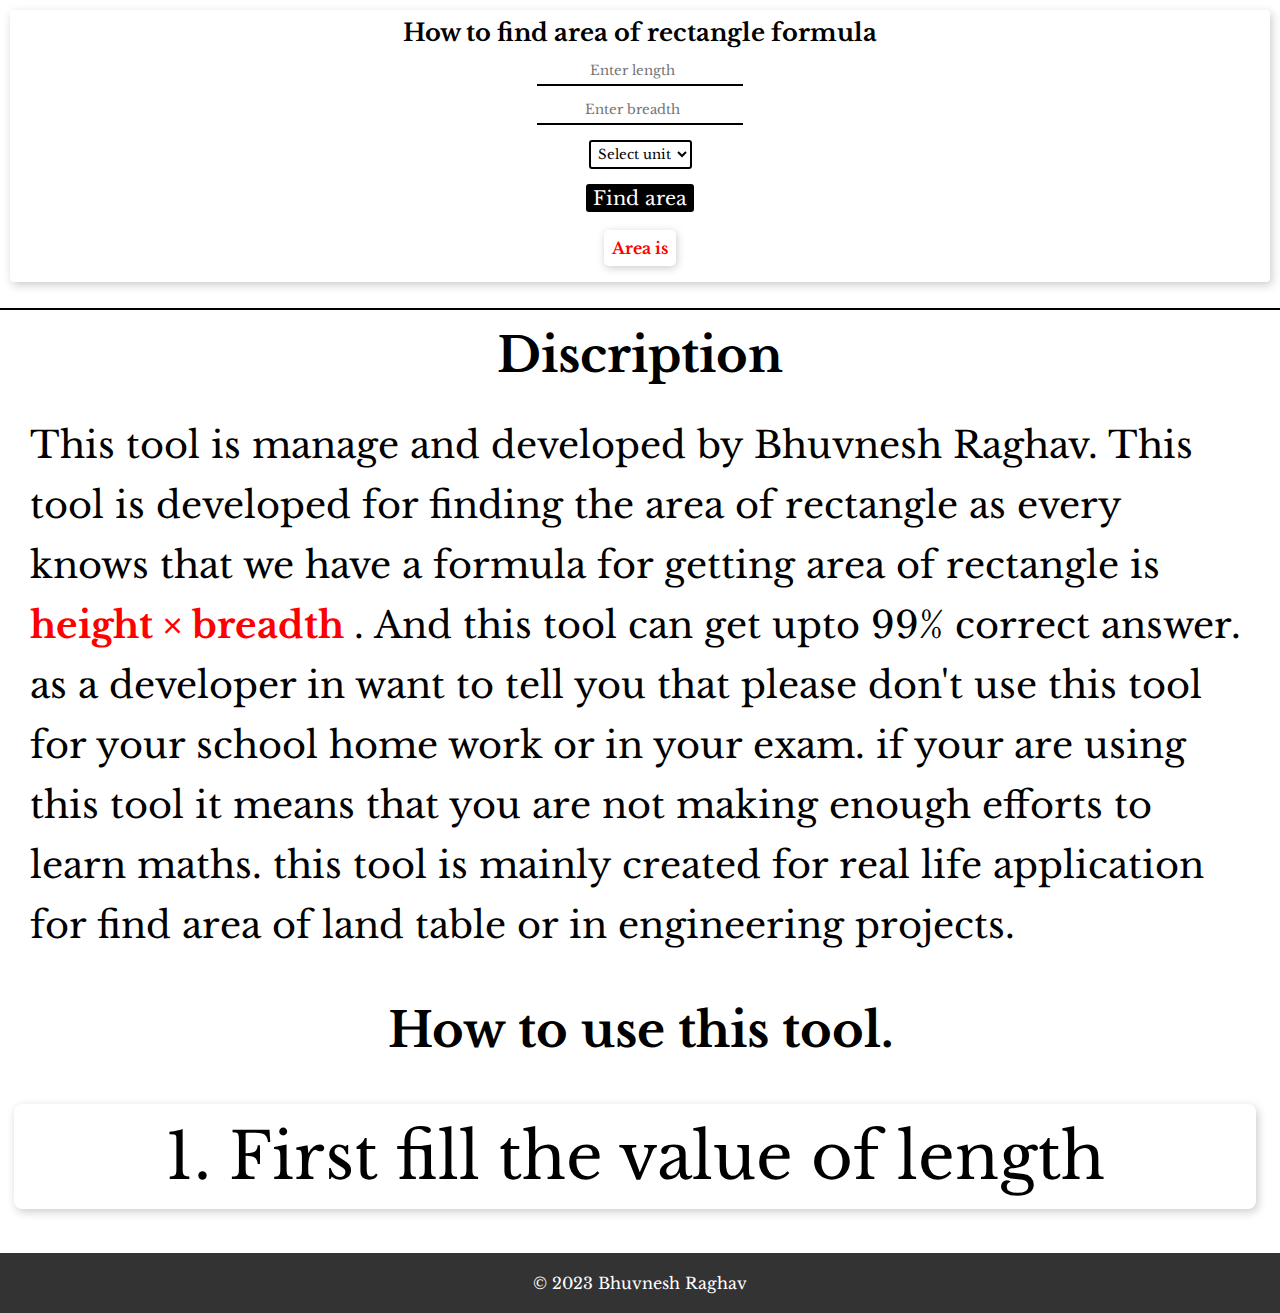
<file: AreaOfRectangle.html>
<!DOCTYPE html>
<html>

<head>
  <meta charset="UTF-8">
  <meta name="viewport" content="width=device-width, initial-scale=1">
  <meta name="discription" content ="Find out the Area of any rectangle with formula."
<link rel="preconnect" href="https://fonts.googleapis.com">
<link rel="preconnect" href="https://fonts.gstatic.com" crossorigin>
<link href="https://fonts.googleapis.com/css2?family=Libre+Baskerville&display=swap" rel="stylesheet">
  <title>How to find area of rectangle formula</title>
  <link rel="stylesheet" href="style.css">
</head>

<body>
  
  <div class="box">
  <h1>How to find area of rectangle formula</h1>
<input type="number" id="lanth" class="vlu" placeholder="Enter length">
<br>
<input type="number" id="width" class="vlu" placeholder="Enter breadth">
<br>
<select value="Select unit" id="unit">
  <option value="select unit">Select unit</option>
  <option value="cm">cm</option>
  <option value="Meter">Meter</option>
  <option value="KM">KM</option>
</select>
<br>
<button id="fia">Find area</button>
<br>
<p id="result">Area is</p>
<br>


</div>
<div class="disc">
  <h2>Discription</h2>
  <p id="peraSF">
    This tool is manage and developed by Bhuvnesh Raghav.
    This tool is developed for finding the area of rectangle as every knows that we have a formula for getting area of rectangle is <span>height × breadth </span>. And this tool can get upto 99% correct answer. as a developer in want to tell you that please don't use this tool for your school home work or in your exam. if your are using this tool it means that you are not making enough efforts to learn maths. this tool is mainly created for real life application for find area of land table or in engineering projects.
    <h2>How to use this tool.</h2>
    <div id="ST">
      <div>1. First fill the value of length</div>
      <div>2. Then fill the value of breadth</div>
      <div>3. Select the value of unit</div>
      <div>4. Click on button</div>
      <div>5. And get Area</div>
    </div>
  </p>
</div>
<footer>
        <p>&copy; 2023 Bhuvnesh Raghav</p>
    </footer>
</body>
<script>
  let Xh = document.querySelector("#lanth");
  let Yw = document.querySelector("#width");
  let fia = document.querySelector("#fia");
  let result = document.querySelector("#result");
  let rect = document.querySelector("#rect"); 
  
 let unit = document.querySelector("#unit");
 
 let upl = document.querySelector(".upl");
 let dpl = document.querySelector(".dpl");
  
  fia.addEventListener("click", function(){
    let res = Xh.value * Yw.value;
    result.innerHTML = "Area =  " + res + unit.value;
    upl.innerHTML = Xh.value + unit.value;
    dpl.innerHTML = Yw.value + unit.value;
    upl.style.display = "block";
    dpl.style.display = "block";
    
  })
  
  
  
 
</script>
</html>
</file>
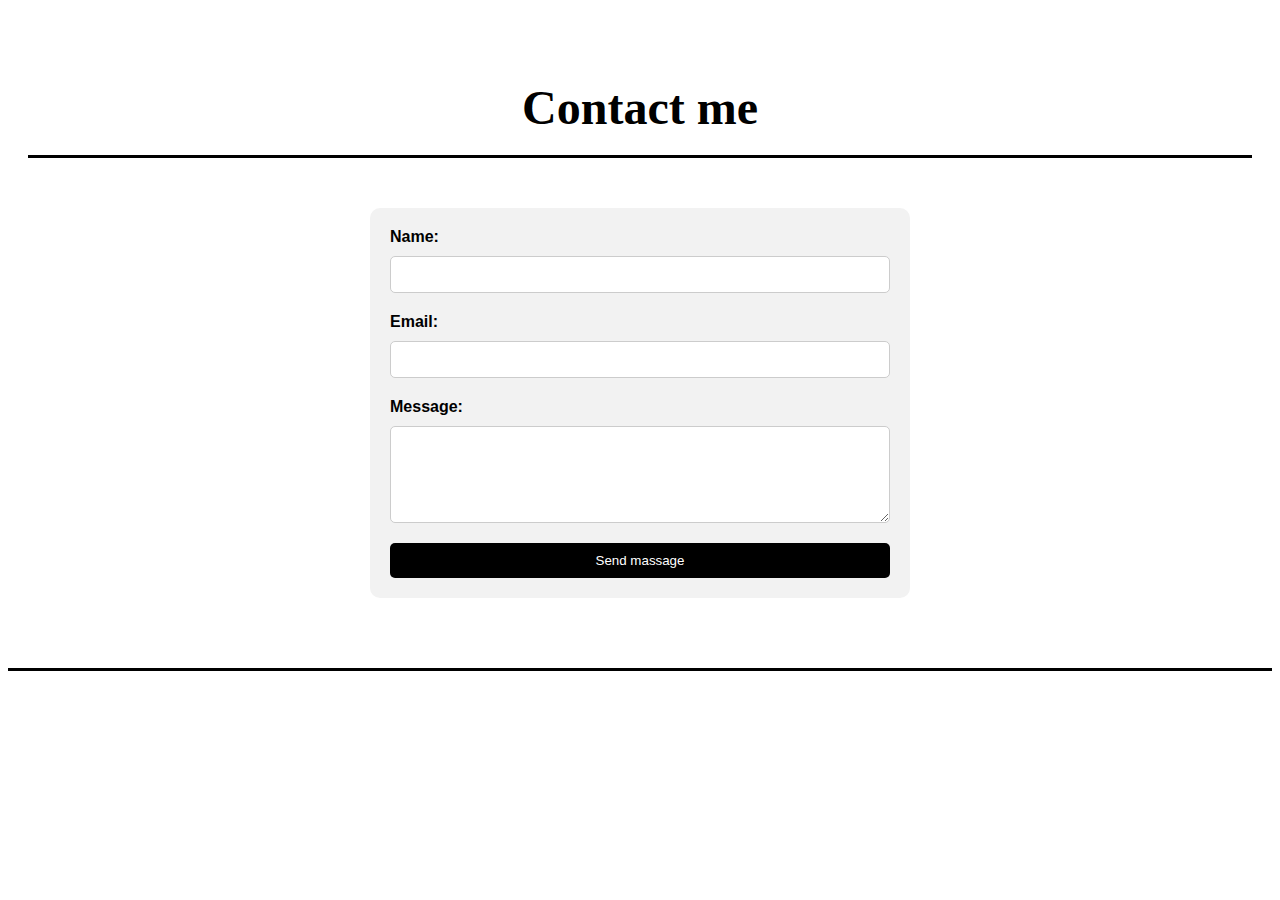
<file: contact-me.html>
<html> 
 <head> 
  <meta name="viewport" content="width=device-width, initial-scale=1.0"> 
 <style type="text/css" id="dcoder_stylesheet">#contact {padding : 20px;
border-bottom: 3px solid black;}







.hv{text-align : center;
font-size: 3rem;
border-bottom: 3px solid black;
padding: 20px;}
#contact-form {
     font-family: 'Dancing Script', cursive;
font-family: 'Itim', cursive;
font-family: 'Josefin Sans', sans-serif;
  width: 500px;
  margin: 50px auto;
  padding: 20px;
  background-color: #f2f2f2;
  border-radius: 10px;
}

#contact-form label {
  display: block;
  margin-bottom: 10px;
  font-weight: bold;
}

#contact-form input[type="text"],
#contact-form input[type="number"],
#contact-form input[type="email"],
#contact-form textarea {
  width: 100%;
  padding: 10px;
  margin-bottom: 20px;
  border-radius: 5px;
  border: 1px solid #ccc;
}

#contact-form button[type="submit"] {
  width: 100%;
  padding: 10px;
  background-color: black;
  color: white;
  border: none;
  border-radius: 5px;
  cursor: pointer;
}

#contact-form button[type="submit"]:hover {
  background-color: white;
  color: black;
  border : 2px solid black;
  }

@media (max-width: 500px) {
  #contact-form {
    width: 80%;
  }
}

#ss{margin-top:20px;
font-color:red;}</style></head> 
 <body> 
  <div id="contact"> 
   <h1 class="hv">Contact me</h1> 
   <form name="submit-to-google-sheet" id="contact-form"> 
    <div> <label>Name:</label> 
     <input id="name" name="name" required type="text"> 
    </div> 
    <div> <label>Email:</label> 
     <input id="email" name="email" required type="email"> 
    </div> 
    <div> <label>Message:</label> <textarea id="message" name="message" required rows="5"></textarea> 
    </div> <button type="submit" id="submitb">Send massage</button> 
    <br> <span id="ss"></span> 
   </form> 
  </div> 
 
<script type="text/javascript" id="dcoder_script">const scriptURL = 'https://script.google.com/macros/s/AKfycby9k4wfZH2szdBgUtxpbx8zstJja9l0vOouUpvTsUPcAs8sx_-v6VGX-Oy64v67MRIglA/exec'
  const form = document.forms['submit-to-google-sheet']
const sus = document.getElementById('ss');
  form.addEventListener('submit', e => {
    e.preventDefault()
    fetch(scriptURL, { method: 'POST', body: new FormData(form)})
      .then(response => {
         sus.innerHTML="Your message successfully sent. Someone from our team answer you as soon as possible";
  setTimeout(function()
  {
    sus.innerHTML="";
  },6000)
  form.reset();
    })
      .catch(error => console.error('Error!', error.message))
  })
  
  const playSound = () => {
  const audio = new Audio("tap.mp3");
  audio.play();
};

document.querySelector("#submitb").addEventListener("click", playSound);</script></body></html>
</file>
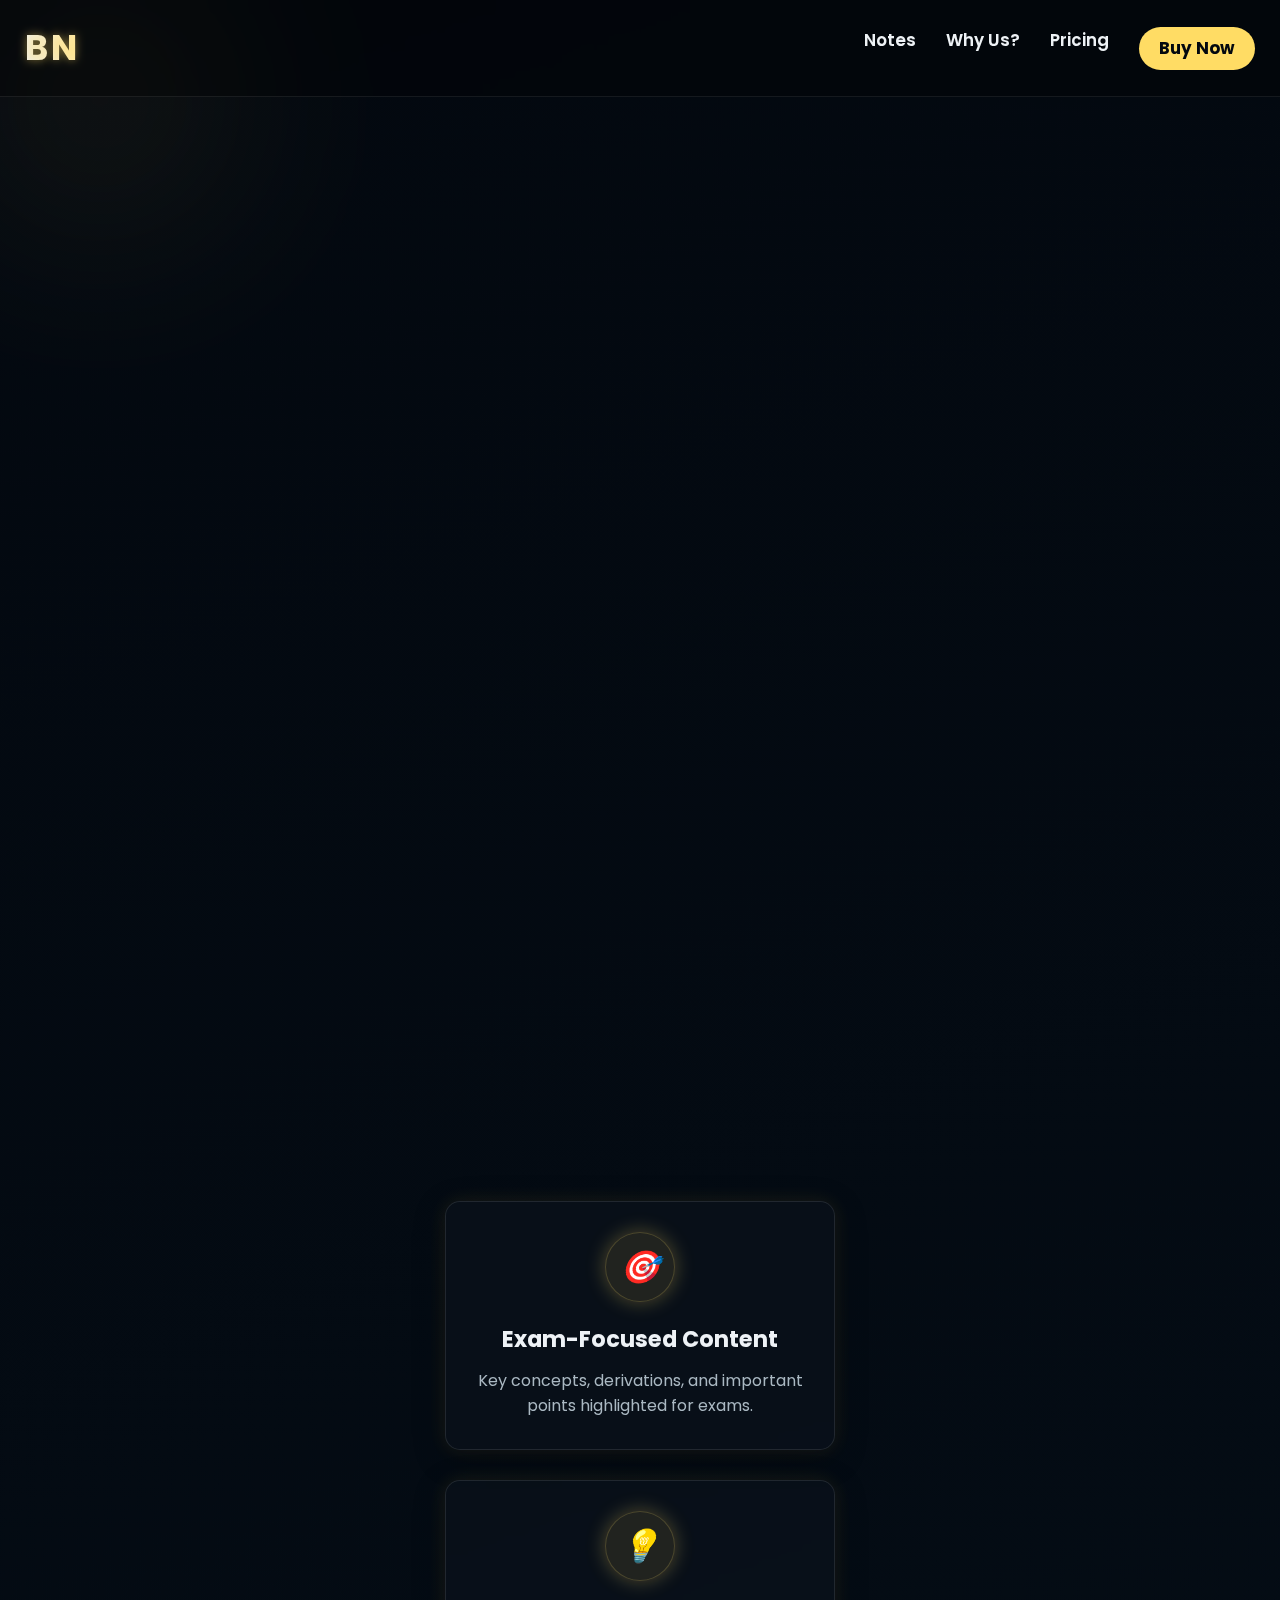
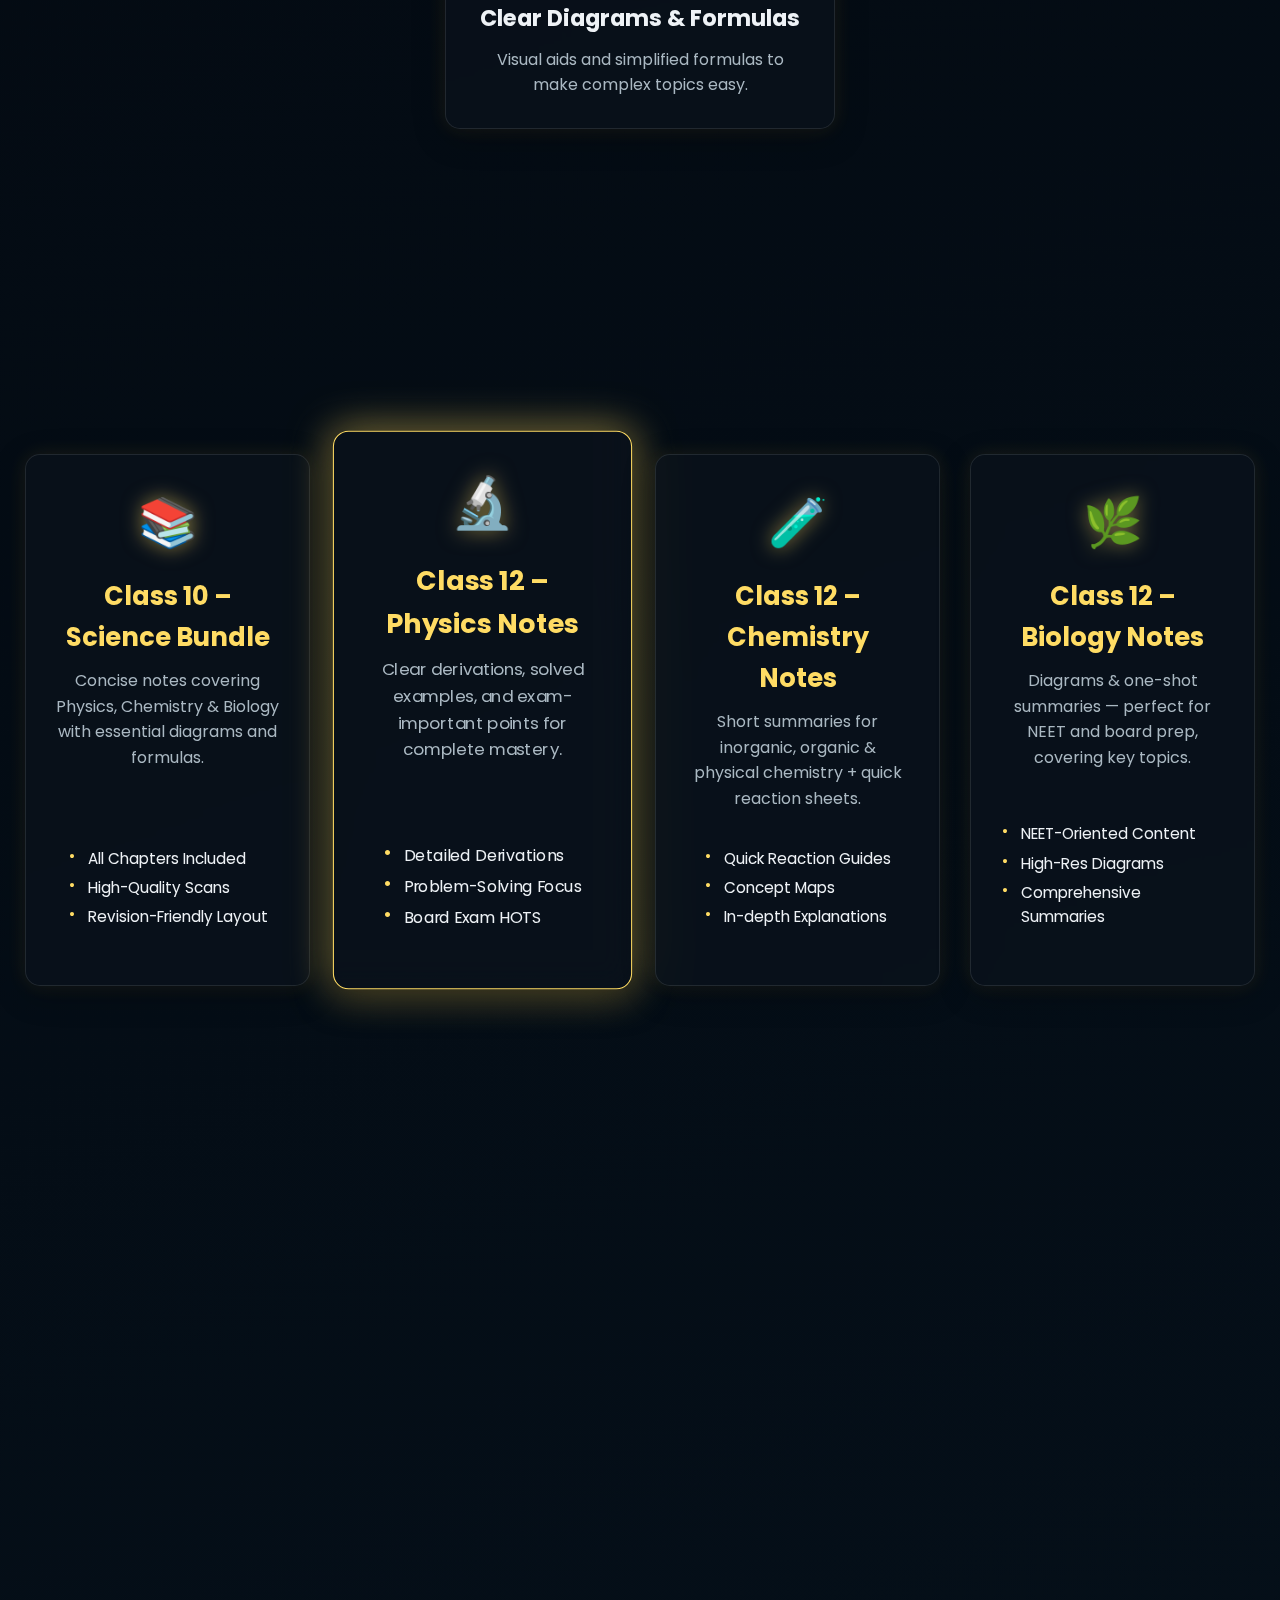
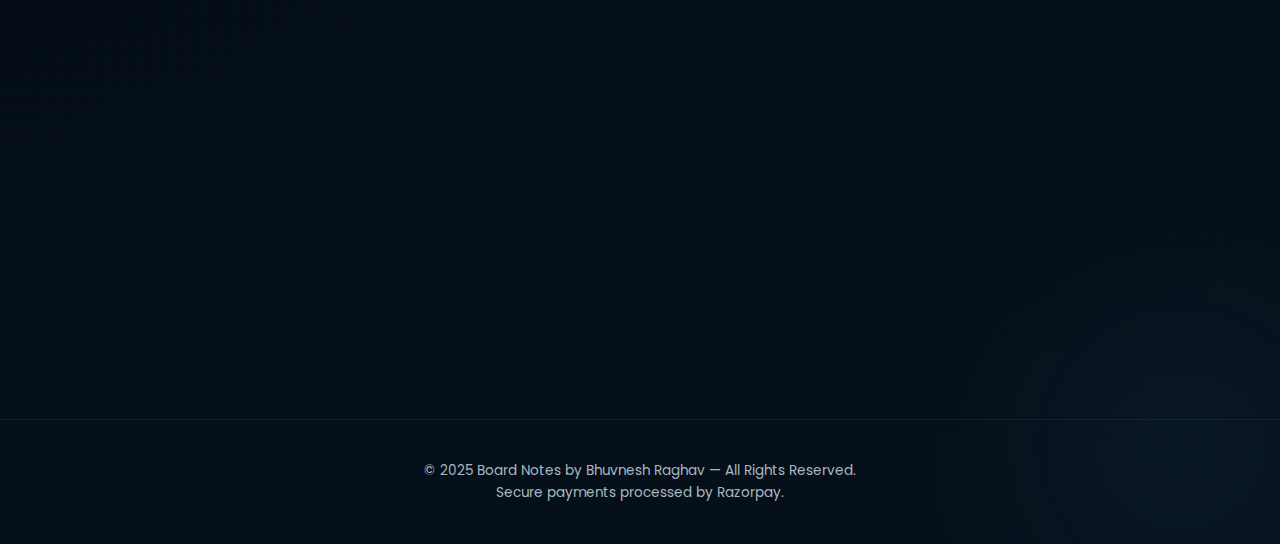
<file: notes.html>
<!DOCTYPE html>
<html lang="en">
<head>
    <meta charset="UTF-8">
    <meta name="viewport" content="width=device-width, initial-scale=1.0">
    <title>Board Notes — Next-Gen Handwritten Notes for Class 10 & 12</title>
    <link href="https://fonts.googleapis.com/css2?family=Poppins:wght@303;400;600;700&family=Inter:wght@400;600;700&display=swap" rel="stylesheet">
    <style>
        /* Variables for Theme */
:root {
    --bg-dark1: #03080f; /* Even darker */
    --bg-dark2: #05101a;
    --accent-yellow: #ffdc64;
    --accent-yellow-glow: #ffe89e; /* Lighter for glow */
    --text-light: #eef2f6;
    --text-muted: #aab8c2;
    --card-bg-light: rgba(15, 23, 32, 0.4); /* Lighter for glass effect */
    --card-border-light: rgba(255, 255, 255, 0.1);
    --button-primary-shadow: 0 0 25px rgba(255, 220, 100, 0.7);
    --button-secondary-border: rgba(255, 255, 255, 0.3);
    --max-width: 1300px;
}

/* Base Styles & Global Setup */
* {
    box-sizing: border-box;
    margin: 0;
    padding: 0;
}

html {
    scroll-behavior: smooth;
}

body {
    font-family: 'Poppins', 'Inter', sans-serif;
    background: linear-gradient(160deg, var(--bg-dark1) 0%, var(--bg-dark2) 100%);
    color: var(--text-light);
    min-height: 100vh;
    line-height: 1.6;
    overflow-x: hidden; /* Prevent horizontal scroll from glows */
    position: relative;
}

.container {
    max-width: var(--max-width);
    margin: 0 auto;
    padding: 0 25px;
}

/* Background Glow Effects */
.glow-container {
    position: absolute;
    top: 0;
    left: 0;
    width: 100%;
    height: 100%;
    overflow: hidden;
    pointer-events: none;
    z-index: -1;
}

.background-glow {
    position: absolute;
    width: 400px;
    height: 400px;
    background: radial-gradient(circle, rgba(255, 220, 100, 0.15) 0%, transparent 70%);
    border-radius: 50%;
    filter: blur(100px);
    opacity: 0.7;
    animation: pulseGlow 10s infinite alternate;
}

.background-glow.top-left {
    top: -100px;
    left: -100px;
    animation-delay: 0s;
}

.background-glow.bottom-right {
    bottom: -100px;
    right: -100px;
    animation-delay: 5s;
    background: radial-gradient(circle, rgba(100, 180, 255, 0.15) 0%, transparent 70%); /* Subtle blue for contrast */
}

@keyframes pulseGlow {
    0% { transform: scale(0.9); opacity: 0.7; }
    50% { transform: scale(1.1); opacity: 0.8; }
    100% { transform: scale(0.9); opacity: 0.7; }
}

/* Typography & General Elements */
.glow-text {
    background: linear-gradient(90deg, var(--text-light), var(--accent-yellow-glow));
    -webkit-background-clip: text;
    -webkit-text-fill-color: transparent;
    text-shadow: 0 0 10px rgba(255, 220, 100, 0.5); /* Soft glow for text */
}

.section-title {
    font-size: 2.8rem;
    font-weight: 700;
    margin-bottom: 15px;
    animation: textGlowPulse 3s infinite alternate; /* Subtle pulse for titles */
}

.section-subtitle {
    font-size: 1.1rem;
    color: var(--text-muted);
    margin-bottom: 50px;
}

@keyframes textGlowPulse {
    0% { text-shadow: 0 0 5px rgba(255, 220, 100, 0.3); }
    100% { text-shadow: 0 0 15px rgba(255, 220, 100, 0.6); }
}

/* Glass Card Base Style */
.glass-card {
    background: var(--card-bg-light);
    backdrop-filter: blur(15px); /* Stronger blur */
    border-radius: 15px;
    border: 1px solid var(--card-border-light);
    box-shadow: 0 8px 32px 0 rgba(0, 0, 0, 0.3), 0 0 20px rgba(255, 220, 100, 0.1); /* Deeper shadow + subtle glow */
    transition: all 0.3s ease-in-out;
}

.glass-card:hover {
    transform: translateY(-8px) scale(1.02);
    box-shadow: 0 12px 40px 0 rgba(0, 0, 0, 0.4), 0 0 30px rgba(255, 220, 100, 0.25);
    border-color: rgba(255, 220, 100, 0.4);
}

/* Header & Navigation */
.header {
    background: rgba(0, 0, 0, 0.3); /* More transparent */
    backdrop-filter: blur(10px);
    padding: 20px 0;
    position: sticky;
    top: 0;
    z-index: 100;
    border-bottom: 1px solid rgba(255, 255, 255, 0.08);
}

.header-content {
    display: flex;
    justify-content: space-between;
    align-items: center;
}

.logo {
    font-size: 2.2rem;
    font-weight: 700;
    letter-spacing: 3px;
    cursor: pointer;
}

.nav-links {
    display: flex;
    gap: 30px;
}

.nav-item {
    color: var(--text-light);
    text-decoration: none;
    font-weight: 600;
    font-size: 1.05rem;
    position: relative;
    transition: color 0.3s ease;
}

.nav-item::after {
    content: '';
    position: absolute;
    width: 0;
    height: 3px;
    background: var(--accent-yellow);
    left: 0;
    bottom: -8px;
    transition: width 0.3s ease;
}

.nav-item:hover {
    color: var(--accent-yellow);
}

.nav-item:hover::after {
    width: 100%;
}

.cta-nav-button {
    background: var(--accent-yellow);
    color: var(--bg-dark1);
    padding: 8px 20px;
    border-radius: 25px;
    font-weight: 700;
    transition: transform 0.3s ease, box-shadow 0.3s ease;
    text-shadow: none; /* Remove text-shadow from glow-text */
}

.cta-nav-button:hover {
    transform: translateY(-3px);
    box-shadow: 0 5px 15px rgba(255, 220, 100, 0.5);
    color: var(--bg-dark1); /* Ensure text stays dark */
}
.cta-nav-button::after {
    display: none; /* Hide underline for button */
}

/* Hero Section */
.hero-section {
    padding: 80px 0 100px;
    overflow: hidden;
    position: relative;
}

.hero-grid {
    display: grid;
    grid-template-columns: 1fr 1fr;
    gap: 80px;
    align-items: center;
}

.tagline {
    font-size: 1.1rem;
    font-weight: 600;
    color: var(--accent-yellow);
    text-transform: uppercase;
    letter-spacing: 1.5px;
    margin-bottom: 15px;
}

.hero-headline {
    font-size: 3.8rem;
    font-weight: 800;
    line-height: 1.1;
    margin-bottom: 20px;
}

.hero-subtitle {
    font-size: 1.25rem;
    color: var(--text-muted);
    margin-bottom: 40px;
}

.cta-group {
    display: flex;
    gap: 20px;
    margin-bottom: 40px;
    flex-wrap: wrap;
}

.cta-button {
    padding: 18px 35px;
    border-radius: 30px;
    font-size: 1.15rem;
    font-weight: 700;
    text-decoration: none;
    transition: transform 0.3s ease, box-shadow 0.3s ease, background-color 0.3s ease;
    border: none;
    cursor: pointer;
    text-align: center;
}

.primary-cta {
    background: var(--accent-yellow);
    color: var(--bg-dark1);
    box-shadow: 0 0 15px var(--accent-yellow); /* Initial glow */
}

.primary-cta:hover {
    transform: translateY(-5px) scale(1.02);
    box-shadow: 0 0 30px var(--accent-yellow-glow); /* Enhanced glow on hover */
}

.secondary-cta {
    background: rgba(255, 255, 255, 0.1);
    color: var(--text-light);
    border: 2px solid var(--button-secondary-border);
    backdrop-filter: blur(5px);
}

.secondary-cta:hover {
    transform: translateY(-5px);
    border-color: var(--text-light);
    background: rgba(255, 255, 255, 0.2);
}

.offer-timer-box {
    background: rgba(255, 255, 255, 0.08);
    backdrop-filter: blur(8px);
    border-radius: 12px;
    padding: 20px 30px;
    border: 1px solid rgba(255, 255, 255, 0.15);
    box-shadow: 0 0 20px rgba(255, 220, 100, 0.15);
    text-align: center;
}

.offer-countdown-label {
    font-size: 0.9rem;
    color: var(--accent-yellow);
    font-weight: 600;
    margin-bottom: 10px;
    text-transform: uppercase;
    letter-spacing: 1px;
}

.countdown {
    display: flex;
    justify-content: center;
    gap: 15px;
    font-size: 2.2rem;
    font-weight: 700;
    color: var(--text-light);
    margin-bottom: 10px;
}

.countdown-item {
    display: flex;
    flex-direction: column;
    align-items: center;
    line-height: 1;
}

.countdown-item .value {
    color: var(--accent-yellow);
    text-shadow: 0 0 10px rgba(255, 220, 100, 0.6);
}

.countdown-item small {
    display: block;
    font-size: 0.7rem;
    font-weight: 400;
    color: var(--text-muted);
    text-transform: uppercase;
    margin-top: 5px;
}

.countdown-separator {
    color: var(--text-muted);
    align-self: center;
    font-size: 2.2rem;
    font-weight: 700;
}

.offer-meta {
    font-size: 0.9rem;
    color: var(--text-muted);
    margin-top: 15px;
}

.hero-image-placeholder {
    position: relative;
    width: 100%;
    padding-bottom: 75%; /* 4:3 aspect ratio */
    background: rgba(15, 23, 32, 0.6);
    border-radius: 20px;
    overflow: hidden;
    border: 1px solid rgba(255, 255, 255, 0.15);
    box-shadow: 0 10px 40px rgba(0, 0, 0, 0.4), 0 0 25px rgba(255, 220, 100, 0.2);
    transform: perspective(1000px) rotateY(-10deg) rotateX(5deg); /* Subtle 3D tilt */
    transition: transform 0.5s ease-in-out;
}
.hero-image-placeholder:hover {
    transform: perspective(1000px) rotateY(-5deg) rotateX(2deg);
}

.hero-image-placeholder img {
    position: absolute;
    width: 100%;
    height: 100%;
    object-fit: cover;
    filter: brightness(0.9) saturate(1.1);
    border-radius: 20px;
}

.hero-image-overlay {
    position: absolute;
    top: 0;
    left: 0;
    width: 100%;
    height: 100%;
    background: linear-gradient(rgba(0,0,0,0) 60%, rgba(3,8,15,0.8) 100%); /* Fades bottom into background */
    border-radius: 20px;
}


/* Feature Section */
.features-section {
    padding: 80px 0;
}

.feature-grid {
    display: grid;
    grid-template-columns: repeat(auto-fit, minmax(300px, 1fr));
    gap: 30px;
}

.feature-card {
    padding: 30px;
    text-align: center;
    display: flex;
    flex-direction: column;
    align-items: center;
}

.feature-card .icon-wrapper {
    background: rgba(255, 220, 100, 0.1);
    border-radius: 50%;
    width: 70px;
    height: 70px;
    display: flex;
    justify-content: center;
    align-items: center;
    margin-bottom: 20px;
    box-shadow: 0 0 20px rgba(255, 220, 100, 0.3);
    border: 1px solid rgba(255, 220, 100, 0.2);
}

.feature-card .icon {
    font-size: 2rem;
    color: var(--accent-yellow);
}

.feature-card h4 {
    font-size: 1.4rem;
    color: var(--text-light);
    margin-bottom: 10px;
}

.feature-card p {
    color: var(--text-muted);
}

/* Subject Notes Section */
.subject-notes-section {
    padding: 80px 0;
}

.subject-cards-grid {
    display: grid;
    grid-template-columns: repeat(auto-fit, minmax(280px, 1fr));
    gap: 30px;
    margin-bottom: 60px;
}

.subject-card {
    padding: 30px;
    display: flex;
    flex-direction: column;
    align-items: center;
    text-align: center;
}

.subject-card .card-icon {
    font-size: 3rem;
    margin-bottom: 15px;
    filter: drop-shadow(0 0 10px rgba(255, 220, 100, 0.5));
}

.subject-card h4 {
    font-size: 1.6rem;
    color: var(--accent-yellow);
    margin-bottom: 10px;
}

.subject-card p {
    color: var(--text-muted);
    margin-bottom: 20px;
    flex-grow: 1; /* Pushes content down for consistent look */
}

.subject-card .bullet-list {
    list-style: none;
    padding: 0;
    margin-top: 15px;
    margin-bottom: 20px;
    text-align: left;
    color: var(--text-light);
    font-size: 0.95rem;
}
.subject-card .bullet-list li {
    margin-bottom: 5px;
    position: relative;
    padding-left: 20px;
}
.subject-card .bullet-list li::before {
    content: '•';
    color: var(--accent-yellow);
    position: absolute;
    left: 0;
    font-size: 1.2em;
    line-height: 1;
}

.subject-card .subject-price {
    font-size: 2rem;
    font-weight: 700;
    color: var(--accent-yellow);
    margin-top: auto; /* Pushes price to bottom */
    text-shadow: 0 0 10px rgba(255, 220, 100, 0.4);
}

.subject-card.featured-card {
    border-color: var(--accent-yellow);
    box-shadow: 0 8px 32px 0 rgba(0, 0, 0, 0.5), 0 0 40px rgba(255, 220, 100, 0.6);
    transform: translateY(-10px) scale(1.05); /* Slightly lifted */
    animation: featuredCardPulse 2s infinite alternate ease-in-out;
}

@keyframes featuredCardPulse {
    0% { transform: translateY(-10px) scale(1.05); box-shadow: 0 0 30px rgba(255, 220, 100, 0.4); }
    100% { transform: translateY(-12px) scale(1.06); box-shadow: 0 0 45px rgba(255, 220, 100, 0.7); }
}


.full-bundle-cta {
    background: linear-gradient(135deg, rgba(255, 220, 100, 0.1), rgba(255, 220, 100, 0.05));
    backdrop-filter: blur(10px);
    border-radius: 20px;
    padding: 40px;
    text-align: center;
    border: 2px solid var(--accent-yellow);
    box-shadow: 0 0 50px rgba(255, 220, 100, 0.5);
    max-width: 800px;
    margin: 0px auto;
}

.bundle-label {
    font-size: 1.6rem;
    font-weight: 700;
    color: var(--accent-yellow);
    margin-bottom: 20px;
    text-transform: uppercase;
    letter-spacing: 1.5px;
}

.bundle-price-box {
    display: flex;
    justify-content: center;
    align-items: center;
    gap: 20px;
    margin-bottom: 30px;
}

.bundle-old-price {
    font-size: 2rem;
    color: var(--text-muted);
    text-decoration: line-through;
}

.bundle-current-price {
    font-size: 4rem;
    font-weight: 800;
    text-shadow: 0 0 20px rgba(255, 220, 100, 0.8);
}

.bundle-discount {
    background-color: #e73641;
    color: var(--text-light);
    padding: 8px 15px;
    border-radius: 8px;
    font-size: 1.2rem;
    font-weight: 700;
}

/* Testimonial Section */
.testimonial-section {
    padding: 80px 0;
}

.testimonial-grid {
    display: grid;
    grid-template-columns: repeat(auto-fit, minmax(350px, 1fr));
    gap: 30px;
}

.testimonial-card {
    padding: 30px;
}

.testimonial-card .quote {
    font-size: 1.1rem;
    font-style: italic;
    color: var(--text-light);
    margin-bottom: 25px;
    position: relative;
    padding-left: 20px;
}
.testimonial-card .quote::before {
    content: '“';
    font-size: 4rem;
    color: var(--accent-yellow);
    position: absolute;
    left: 0;
    top: -10px;
    line-height: 1;
    opacity: 0.6;
}

.testimonial-card .author-info {
    display: flex;
    align-items: center;
    gap: 15px;
}

.testimonial-card .author-avatar {
    width: 50px;
    height: 50px;
    border-radius: 50%;
    background: linear-gradient(45deg, var(--accent-yellow), #e79b00);
    color: var(--bg-dark1);
    display: flex;
    justify-content: center;
    align-items: center;
    font-weight: 700;
    font-size: 1.5rem;
    box-shadow: 0 0 10px var(--accent-yellow);
}

.testimonial-card .author-name {
    font-size: 1.1rem;
    font-weight: 600;
    color: var(--text-light);
}

.testimonial-card .author-class {
    font-size: 0.9rem;
    color: var(--text-muted);
}


/* Footer */
.footer {
    text-align: center;
    padding: 40px 0;
    font-size: 0.85rem;
    color: var(--text-muted);
    border-top: 1px solid rgba(255, 255, 255, 0.05);
    margin-top: 50px;
}

/* FOMO Popups */
.fomo-container {
    position: fixed;
    bottom: 25px;
    left: 25px;
    z-index: 1000;
    pointer-events: none;
    display: flex;
    flex-direction: column-reverse; /* New toasts appear above old ones */
}

.fomo-toast {
    background: rgba(15, 23, 32, 0.9);
    backdrop-filter: blur(8px);
    color: var(--text-light);
    padding: 12px 18px;
    border-radius: 10px;
    margin-bottom: 10px; /* Space between toasts */
    opacity: 0;
    transform: translateY(30px) scale(0.95);
    animation: slideUpFadeIn 0.5s ease-out forwards;
    box-shadow: 0 5px 20px rgba(0, 0, 0, 0.5);
    border-left: 4px solid var(--accent-yellow);
    font-size: 0.95rem;
    pointer-events: all;
}

@keyframes slideUpFadeIn {
    to {
        opacity: 1;
        transform: translateY(0) scale(1);
    }
}

@keyframes slideDownFadeOut {
    from { opacity: 1; transform: translateY(0) scale(1); }
    to { opacity: 0; transform: translateY(30px) scale(0.95); }
}


/* Entry Animations (JS will add these classes) */
.anim-fade-in-up {
    opacity: 0;
    transform: translateY(20px);
    animation: fadeInUp 0.8s ease-out forwards;
}

.anim-scale-in {
    opacity: 0;
    transform: scale(0.8);
    animation: scaleIn 0.8s ease-out forwards;
}

.anim-slide-in-left {
    opacity: 0;
    transform: translateX(-50px);
    animation: slideInLeft 0.7s ease-out forwards;
}

.anim-slide-in-right {
    opacity: 0;
    transform: translateX(50px);
    animation: slideInRight 0.7s ease-out forwards;
}

.anim-card-float {
    animation: cardFloat 3s ease-in-out infinite alternate;
}

@keyframes fadeInUp {
    to { opacity: 1; transform: translateY(0); }
}

@keyframes scaleIn {
    to { opacity: 1; transform: scale(1); }
}

@keyframes slideInLeft {
    to { opacity: 1; transform: translateX(0); }
}

@keyframes slideInRight {
    to { opacity: 1; transform: translateX(0); }
}

@keyframes cardFloat {
    0% { transform: translateY(0); }
    50% { transform: translateY(-5px); }
    100% { transform: translateY(0); }
}


/* Responsive Design */
@media (max-width: 1024px) {
    .hero-grid {
        grid-template-columns: 1fr;
        gap: 60px;
        text-align: center;
    }

    .hero-right {
        order: -1; /* Image/placeholder above text on smaller screens */
    }

    .hero-image-placeholder {
        margin: 0 auto 40px auto;
        transform: none; /* Remove 3D tilt */
    }
    .hero-image-placeholder:hover {
        transform: none;
    }

    .cta-group {
        justify-content: center;
    }

    .nav-links {
        gap: 20px;
    }

    .section-title {
        font-size: 2.2rem;
    }

    .subject-cards-grid, .testimonial-grid, .feature-grid {
        grid-template-columns: 1fr; /* Stack all cards */
    }
    .subject-card.featured-card {
        transform: none; /* Remove special transform */
        animation: none;
    }
}

@media (max-width: 768px) {
    .header-content {
        flex-direction: column;
        gap: 20px;
    }

    .nav-links {
        flex-wrap: wrap;
        justify-content: center;
    }

    .hero-headline {
        font-size: 2.8rem;
    }

    .hero-subtitle {
        font-size: 1.1rem;
    }

    .countdown {
        font-size: 1.8rem;
        gap: 10px;
    }

    .countdown-item small {
        font-size: 0.6rem;
    }

    .bundle-label {
        font-size: 1.3rem;
    }

    .bundle-current-price {
        font-size: 3rem;
    }

    .bundle-old-price {
        font-size: 1.5rem;
    }

    .bundle-discount {
        font-size: 1rem;
        padding: 6px 10px;
    }

    .testimonial-grid {
        grid-template-columns: 1fr;
    }

    .background-glow {
        width: 300px;
        height: 300px;
        filter: blur(80px);
    }
}

@media (max-width: 480px) {
    .container {
        padding: 0 15px;
    }

    .hero-headline {
        font-size: 2rem;
    }

    .cta-button {
        width: 100%;
        padding: 15px 20px;
        font-size: 1rem;
    }

    .cta-group {
        flex-direction: column;
    }

    .countdown {
        flex-wrap: wrap;
    }

    .section-title {
        font-size: 1.8rem;
    }
}
    </style>
    </head>
<body>

    <div class="glow-container">
        <div class="background-glow top-left"></div>
        <div class="background-glow bottom-right"></div>
    </div>

    <header class="header">
        <div class="container header-content">
            <h1 class="logo glow-text">BN</h1>
            <nav class="nav-links">
                <a href="#hero" class="nav-item">Notes</a>
                <a href="#features" class="nav-item">Why Us?</a>
                <a href="#pricing" class="nav-item">Pricing</a>
                <a href="#" class="nav-item cta-nav-button">Buy Now</a>
            </nav>
        </div>
    </header>

    <main>
        <section id="hero" class="hero-section gradient-bg">
            <div class="container hero-grid">
                <div class="hero-left">
                    <p class="tagline anim-fade-in-up">Unlock Your Potential</p>
                    <h2 class="hero-headline anim-fade-in-up glow-text">Handwritten Board Notes — Class 10 & 12 (PCB)</h2>
                    <p class="hero-subtitle anim-fade-in-up">Concise, chapter-wise handwritten notes trusted by students for quick last-minute revision. Master your exams with clarity.</p>
                    
                    <div class="cta-group anim-fade-in-up">
                        <form style=" box-shadow: 2px 3px 8px white; border-radius: 10px; padding: 10px;"><script src="https://checkout.razorpay.com/v1/payment-button.js" data-payment_button_id="pl_ReIC3txir78R2n" async> </script> </form>
                        
                        <a href="https://wa.me/+917310790490?text=Hi!%20I%27m%20interested%20in%20purchasing%20the%20Handwritten%20Board%20Notes%20(Class%2010%2F12).%20Please%20send%20me%20the%20sample%20notes%20and%20details." 
   class="cta-button secondary-cta" 
   target="_blank">
    💬 Contact me on WhatsApp
</a>
                    </div>

                    <div class="offer-timer-box anim-fade-in-up">
                        <p class="offer-countdown-label">Special Offer Ends In:</p>
                        <div id="countdown" class="countdown">
                            <span class="countdown-item"><span class="value">00</span><small>Days</small></span>
                            <span class="countdown-separator">:</span>
                            <span class="countdown-item"><span class="value">00</span><small>Hours</small></span>
                            <span class="countdown-separator">:</span>
                            <span class="countdown-item"><span class="value">00</span><small>Minutes</small></span>
                            <span class="countdown-separator">:</span>
                            <span class="countdown-item"><span class="value">00</span><small>Seconds</small></span>
                        </div>
                        <p class="offer-meta">Limited to First 50 Downloads – Secure checkout via Razorpay</p>
                    </div>
                </div>

                <div class="hero-right">
                    <div class="hero-image-placeholder anim-scale-in">
                        <img src="/heroSectionNotes.png" alt="Handwritten notes preview" class="glass-effect-img">
                        <div class="hero-image-overlay"></div>
                    </div>
                </div>
            </div>
        </section>

        <section id="features" class="features-section">
            <div class="container">
                <h3 class="section-title text-center glow-text anim-fade-in-up">Why Choose Board Notes?</h3>
                <p class="section-subtitle text-center anim-fade-in-up">Get exam-ready in days — not weeks. Our notes are designed for maximum retention and efficiency.</p>

                <div class="feature-grid">
                    <div class="feature-card glass-card anim-slide-in-left">
                        <div class="icon-wrapper"><i class="icon">✨</i></div>
                        <h4>Chapter-wise Coverage</h4>
                        <p>Structured notes ensure you cover every topic systematically.</p>
                    </div>
                    <div class="feature-card glass-card anim-slide-in-up">
                        <div class="icon-wrapper"><i class="icon">🎯</i></div>
                        <h4>Exam-Focused Content</h4>
                        <p>Key concepts, derivations, and important points highlighted for exams.</p>
                    </div>
                    <div class="feature-card glass-card anim-slide-in-right">
                        <div class="icon-wrapper"><i class="icon">🚀</i></div>
                        <h4>Instant Google Drive Access</h4>
                        <p>Receive your notes immediately after purchase, ready to download.</p>
                    </div>
                    <div class="feature-card glass-card anim-slide-in-left">
                        <div class="icon-wrapper"><i class="icon">⭐</i></div>
                        <h4>Trusted by Toppers</h4>
                        <p>Used by 12+ students who scored 80-90% last year.</p>
                    </div>
                    <div class="feature-card glass-card anim-slide-in-up">
                        <div class="icon-wrapper"><i class="icon">💡</i></div>
                        <h4>Clear Diagrams & Formulas</h4>
                        <p>Visual aids and simplified formulas to make complex topics easy.</p>
                    </div>
                    <div class="feature-card glass-card anim-slide-in-right">
                        <div class="icon-wrapper"><i class="icon">⏱️</i></div>
                        <h4>Time-Saving Revision</h4>
                        <p>Condenseds information perfect for last-minute cramming and quick reviews.</p>
                    </div>
                </div>
            </div>
        </section>

        <section id="pricing" class="subject-notes-section">
            <div class="container">
                <h3 class="section-title text-center glow-text anim-fade-in-up">Our Comprehensive Note Bundles</h3>
                <p class="section-subtitle text-center anim-fade-in-up">Choose the perfect set to ace your exams. One-time payment, lifetime access.</p>

                <div class="subject-cards-grid">
                    <div class="subject-card glass-card anim-card-float">
                        <div class="card-icon">📚</div>
                        <h4>Class 10 – Science Bundle</h4>
                        <p>Concise notes covering Physics, Chemistry & Biology with essential diagrams and formulas.</p>
                        <ul class="bullet-list">
                            <li>All Chapters Included</li>
                            <li>High-Quality Scans</li>
                            <li>Revision-Friendly Layout</li>
                        </ul>
                       
                    </div>
                    <div class="subject-card glass-card anim-card-float featured-card">
                        <div class="card-icon">🔬</div>
                        <h4>Class 12 – Physics Notes</h4>
                        <p>Clear derivations, solved examples, and exam-important points for complete mastery.</p>
                        <ul class="bullet-list">
                            <li>Detailed Derivations</li>
                            <li>Problem-Solving Focus</li>
                            <li>Board Exam HOTS</li>
                        </ul>
                        
                    </div>
                    <div class="subject-card glass-card anim-card-float">
                        <div class="card-icon">🧪</div>
                        <h4>Class 12 – Chemistry Notes</h4>
                        <p>Short summaries for inorganic, organic & physical chemistry + quick reaction sheets.</p>
                        <ul class="bullet-list">
                            <li>Quick Reaction Guides</li>
                            <li>Concept Maps</li>
                            <li>In-depth Explanations</li>
                        </ul>
                        
                    </div>
                    <div class="subject-card glass-card anim-card-float">
                        <div class="card-icon">🌿</div>
                        <h4>Class 12 – Biology Notes</h4>
                        <p>Diagrams & one-shot summaries — perfect for NEET and board prep, covering key topics.</p>
                        <ul class="bullet-list">
                            <li>NEET-Oriented Content</li>
                            <li>High-Res Diagrams</li>
                            <li>Comprehensive Summaries</li>
                        </ul>
                       
                    </div>
                </div>
                
                <div class="full-bundle-cta anim-fade-in-up">
                    <p class="bundle-label">GET ALL 4 SUBJECTS FOR ONE LOW PRICE!</p>
                    <div class="bundle-price-box">
                        <span class="bundle-old-price">₹999</span>
                        <span class="bundle-current-price glow-text">₹499</span>
                        <span class="bundle-discount">50% OFF</span>
                    </div>
                    <form style="box-shadow: 2px 3px 8px white; border-radius: 10px; padding: 10px;"><script src="https://checkout.razorpay.com/v1/payment-button.js" data-payment_button_id="pl_ReIC3txir78R2n" async> </script> </form>
                </div>
            </div>
        </section>

        <section class="testimonial-section">
            <div class="container">
                <h3 class="section-title text-center glow-text anim-fade-in-up">What Students Say</h3>
                <p class="section-subtitle text-center anim-fade-in-up">Hear from students who aced their exams with Board Notes.</p>
                <div class="testimonial-grid">
                    <div class="testimonial-card glass-card anim-slide-in-left">
                        <p class="quote">"Board Notes saved my final revisions! Short, accurate, and to the point. Highly recommend for any board student."</p>
                        <div class="author-info">
                            <span class="author-avatar">R</span>
                            <div class="author-details">
                                <span class="author-name">Riya</span>
                                <span class="author-class">Class 12, Delhi</span>
                            </div>
                        </div>
                    </div>
                    <div class="testimonial-card glass-card anim-slide-in-right">
                        <p class="quote">"The diagrams in the Biology notes were a lifesaver for NEET. Everything was so clear and easy to remember. Thank you!"</p>
                        <div class="author-info">
                            <span class="author-avatar">A</span>
                            <div class="author-details">
                                <span class="author-name">Ananya Sharma</span>
                                <span class="author-class">Class 12, Mumbai</span>
                            </div>
                        </div>
                    </div>
                </div>
            </div>
        </section>

    </main>

    <div id="fomo-container" class="fomo-container">
        </div>

    <footer class="footer">
        <div class="container">
            <p>&copy; 2025 Board Notes by Bhuvnesh Raghav — All Rights Reserved.</p>
            <p>Secure payments processed by Razorpay.</p>
        </div>
    </footer>

    <script>
        document.addEventListener('DOMContentLoaded', () => {

    // --- 1. Countdown Timer Logic ---
    const countdownElement = document.getElementById('countdown');
    const storageKey = 'boardNotesOfferStartTime';
    const durationHours = 48; // 48 hours offer duration

    let startTime = localStorage.getItem(storageKey);
    if (!startTime || isNaN(parseInt(startTime))) { // Check if startTime is valid
        startTime = Date.now().toString();
        localStorage.setItem(storageKey, startTime);
    }

    const endTime = new Date(parseInt(startTime) + durationHours * 60 * 60 * 1000);

    function updateCountdown() {
        const now = Date.now();
        const distance = endTime - now;

        const days = Math.floor(distance / (1000 * 60 * 60 * 24));
        const hours = Math.floor((distance % (1000 * 60 * 60 * 24)) / (1000 * 60 * 60));
        const minutes = Math.floor((distance % (1000 * 60 * 60)) / (1000 * 60));
        const seconds = Math.floor((distance % (1000 * 60)) / 1000);

        if (distance < 0) {
            clearInterval(timerInterval);
            countdownElement.innerHTML = '<span class="value">OFFER ENDED!</span>';
            // Optionally, disable purchase buttons or show a different message
            document.querySelectorAll('.primary-cta').forEach(btn => {
                btn.textContent = 'Offer Expired';
                btn.style.opacity = '0.7';
                btn.style.pointerEvents = 'none';
            });
            return;
        }

        countdownElement.innerHTML = `
            <span class="countdown-item"><span class="value">${String(days).padStart(2, '0')}</span><small>Days</small></span>
            <span class="countdown-separator">:</span>
            <span class="countdown-item"><span class="value">${String(hours).padStart(2, '0')}</span><small>Hours</small></span>
            <span class="countdown-separator">:</span>
            <span class="countdown-item"><span class="value">${String(minutes).padStart(2, '0')}</span><small>Minutes</small></span>
            <span class="countdown-separator">:</span>
            <span class="countdown-item"><span class="value">${String(seconds).padStart(2, '0')}</span><small>Seconds</small></span>
        `;
    }

    const timerInterval = setInterval(updateCountdown, 1000);
    updateCountdown(); // Initial call to display immediately


    // --- 2. FOMO Toast Generator Logic ---
    const fomoContainer = document.getElementById('fomo-container');
    const fomoData = {
        names: ["Aarav", "Riya", "Sakshi", "Mohit", "Ananya", "Karan", "Neha", "Rahul", "Isha", "Vikram", "Pooja", "Sameer", "Tania", "Arjun", "Yash"],
        locations: ["Delhi", "Mumbai", "Lucknow", "Jaipur", "Bengaluru", "Chandigarh", "Kolkata", "Hyderabad", "Pune", "Ahmedabad"],
        classes: ["10th Science", "12th Physics", "12th Chemistry", "12th Biology", "Complete Bundle"]
    };

    function getRandomItem(arr) {
        return arr[Math.floor(Math.random() * arr.length)];
    }

    function createToast() {
        const name = getRandomItem(fomoData.names);
        const location = getRandomItem(fomoData.locations);
        const subject = getRandomItem(fomoData.classes);
        const message = `${name} from ${location} bought ${subject} notes!`;

        const toast = document.createElement('div');
        toast.className = 'fomo-toast';
        toast.textContent = message;

        fomoContainer.prepend(toast); // Add new toasts to the top of the container

        // Auto remove after 3.5s
        setTimeout(() => {
            toast.style.animation = 'slideDownFadeOut 0.5s ease-in forwards';
            setTimeout(() => toast.remove(), 500); // Remove element after animation
        }, 3500);

        // Set next random interval (between 3s and 8s)
        const nextInterval = Math.random() * (8000 - 3000) + 3000;
        setTimeout(createToast, nextInterval);
    }
    
    // Start the FOMO toast generation loop after an initial delay
    setTimeout(createToast, 5000); // Start after 5 seconds


    // --- 3. Scroll-triggered Entry Animations (using IntersectionObserver) ---
    const animatedElements = document.querySelectorAll(
        '.anim-fade-in-up, .anim-scale-in, .anim-slide-in-left, .anim-slide-in-right'
    );

    const observerOptions = {
        root: null, // viewport
        rootMargin: '0px',
        threshold: 0.1 // 10% of element visible
    };

    const observer = new IntersectionObserver((entries, observer) => {
        entries.forEach(entry => {
            if (entry.isIntersecting) {
                entry.target.style.animationPlayState = 'running';
                observer.unobserve(entry.target); // Only animate once
            } else {
                // Optional: reset animation if element leaves viewport
                // entry.target.style.animationPlayState = 'paused';
            }
        });
    }, observerOptions);

    animatedElements.forEach(el => {
        el.style.animationPlayState = 'paused'; // Pause all animations initially
        observer.observe(el);
    });

    // Stagger animation for multiple elements with the same class
    // Example: For feature cards
    document.querySelectorAll('.feature-card.anim-slide-in-left').forEach((el, i) => {
        el.style.animationDelay = `${i * 0.15}s`;
    });
    document.querySelectorAll('.feature-card.anim-slide-in-right').forEach((el, i) => {
        el.style.animationDelay = `${i * 0.15}s`;
    });
    document.querySelectorAll('.feature-card.anim-slide-in-up').forEach((el, i) => {
        el.style.animationDelay = `${i * 0.15}s`;
    });
    // For subject cards
    document.querySelectorAll('.subject-card.anim-card-float').forEach((el, i) => {
        el.style.animationDelay = `${i * 0.1}s`;
    });

    // --- 4. Smooth Scrolling for Nav Links ---
    document.querySelectorAll('.nav-item').forEach(anchor => {
        anchor.addEventListener('click', function (e) {
            e.preventDefault();
            const targetId = this.getAttribute('href');
            if (targetId.startsWith('#')) {
                const targetElement = document.querySelector(targetId);
                targetElement.scrollIntoView({
                    behavior: 'smooth'
                });
            } else {
                window.location.href = targetId; // Handle external links if any
            }
        });
    });

});
    </script>
</body>
</html>
</file>
<file: style.css>
*{
  
  align-items: center;
  text-align:center;
  font-family: 'Libre Baskerville', serif;
}

.box{
  align-items: center;
  text-align:center;
  
  
  padding:8px;
  border-radius:4px;
  margin:10px;
  box-shadow:2px 3px 10px #cccccc;
}

.box h1{
 font-weight:bold;
  font-size:1.5rem;
}


#lanth {
  margin:10px;
}

#width {
  margin-bottom:10px;
}

*{margin:0;
  padding:0;
}


#fia {
  margin:10px;
  background-color:black;
  font-size: 1.2rem;
  color: white;
  border:2px solid black;
  border-radius: 3px;
  padding-left:5px;
  padding-right:5px;
  cursor:pointer;
}

#fia:hover{
  background-color:white;
  color:black;
}

#rect{
margin:10px;
 height :40px;
  width:150px;
position:relative;
left:20%; 
border:2px solid black;
}

#result{
  display:inline-block;
  padding:8px;
  margin:8px;
  border-radius:5px;
  font-weight:bold;
  color: red;
  box-shadow:1px 2px 8px #cccccc;
}

#unit {
  border:2px solid black;
  border-radius:3px;
  padding:3px;
  margin:5px;
  background: white;
  cursor: pointer;
}

.upl{
  display:none;
  margin:8px;
  padding:2px;
  width:120px;
  border-bottom:2px solid red;
  position: relative;
  left:26%;
}

.dpl{
  display :none;
  border-left:2px solid red;
  height: 25px;
  position:relative;
  text-align:center;
  width:110px;
}
.vlu{
  padding:5px;
  border:none;
  border-bottom:2px solid black;
}

.disc{
  margin-top:26px;
  border-top:2px solid black;
}
.disc h2 {
  font-size:3rem;
  margin-top:15px;
  
}

#peraSF{
  font-size: 2.3rem;
  padding:30px;
  line-height: 60px;
  text-align: left;
}
#peraSF span {
  color:red;
  font-weight:bold;
 
}

#ST {
  white-space: nowrap;
  overflow-x: auto;
  margin-top:30px;
  margin-bottom:30px;
}

#ST div{
  font-size: 4rem;
  border-radius:8px;
  padding:13px;
  box-shadow:2px 3px 10px #cccccc;
  display:inline-block;
  margin:14px;
  width:95vw;
}

 #ST div:nth-child(2){
   
    font-size: 3.5rem;
  }

@media only screen and (max-width: 800px) {
  #ST div{
    background-color: lightblue;
    width:95vw;
    font-size:20px;
  }
  #ST div:nth-child(2){
    width:99vw;
    font-size:20px;
  }
}

footer {
            background-color: #333;
            color: #fff;
            text-align: center;
            padding: 20px 0;
        }

        /* Media query for responsiveness */
        @media (max-width: 768px) {
            footer {
                padding: 10px 0;
            }
        }
</file>
